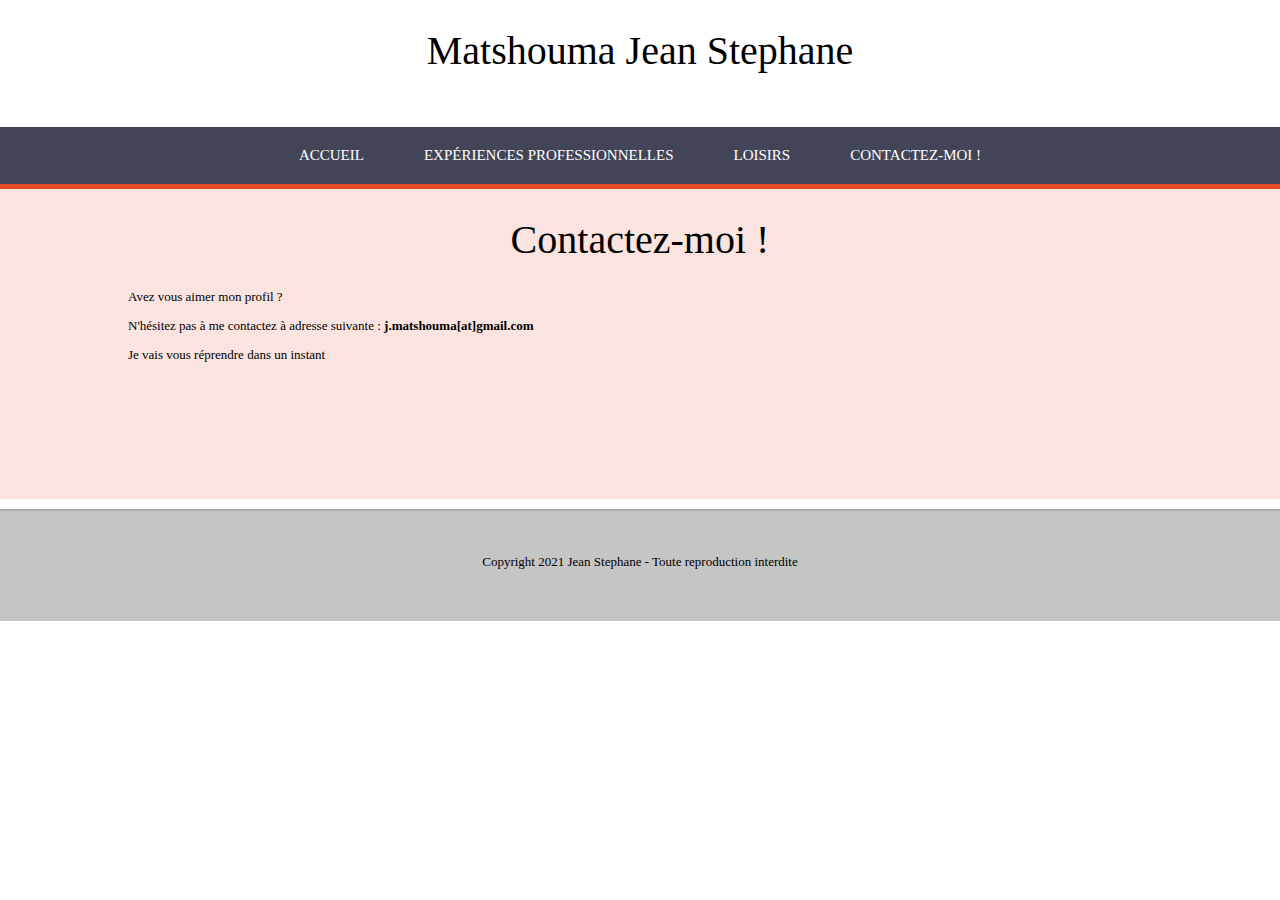
<file: Contact.html>
<!DOCTYPE html>
<html>
<head>
	<title>Mon CV en ligne</title>
	<meta charset="utf-8">
	<meta name="viewport" content="width=device-width, initial-scale=1.0">
	     <link rel="stylesheet" href="Style.css">
</head>
<body>
	<header>
		 <h1>Matshouma Jean Stephane</h1>
	</header>
	<nav>
		<div class="table">
		    <ul>
			    <li class="menu-ind">
				    <a href="Index.html">Accueil</a>
			    </li>
			    <li class="menu-exp">
				    <a href="Experience_Pro.html">Expériences Professionnelles</a>
		        </li>
		        <li class="menu-hob"> 
		    	    <a href="hobbies.html">Loisirs</a>
		        </li>
		        <li class="menu-con"> 
		    	    <a href=" Contact.html">Contactez-moi !</a>
		        </li>
		    </ul>
		</div>
	</nav>
	<section class="rouge">
		<h1>Contactez-moi !</h1>
		<div class="sec">
			<p> Avez vous aimer mon profil ?</p>
			<p> N'hésitez pas à me contactez à adresse suivante : <strong>j.matshouma[at]gmail.com</strong></p>
			<p> Je vais vous réprendre dans un instant</p>
		</div>
		
	</section>
	<footer>
		<p> Copyright 2021 Jean Stephane - Toute reproduction interdite</p>
	</footer>

</body>
</html>
</file>
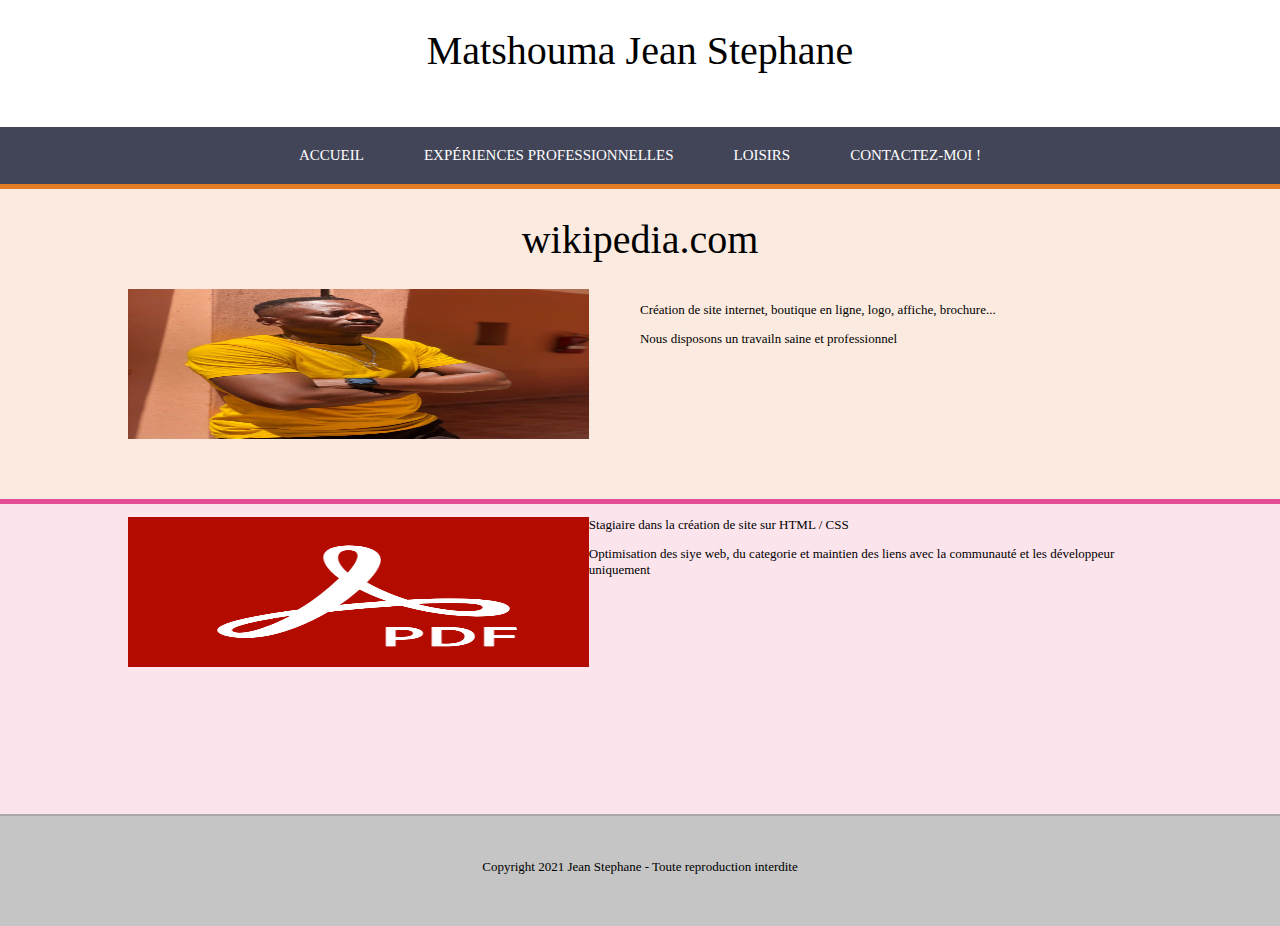
<file: Experience_Pro.html>
<!DOCTYPE html>
<html>
<head>
	<title>Mon CV en ligne</title>
	<meta charset="utf-8">
	<meta name="viewport" content="width=device-width, initial-scale=1.0">
	<meta name="description" content="Découvrez mes expériences professionnelles passées">
	     <link rel="stylesheet" href="Style.css">
</head>
<body>
	<header>
		 <h1>Matshouma Jean Stephane</h1>
	</header>
	<nav>
		<div class="table">
		    <ul>
			    <li class="menu-ind">
				    <a href="Index.html">Accueil</a>
			    </li>
			    <li class="menu-exp">
				    <a href="Experience_Pro.html">Expériences Professionnelles</a>
		        </li>
		        <li class="menu-hob"> 
		    	    <a href="hobbies.html">Loisirs</a>
		        </li>
		        <li class="menu-con"> 
		    	    <a href=" Contact.html">Contactez-moi !</a>
		        </li>
		    </ul>
		</div>
	</nav>
	<section class="orange">
		<h1>wikipedia.com</h1>
		<div class="sec">
			<div class="leftexp">
				<a href="http:wikipedia.com" target="_blank"><img src="Images/gege.jpg" width="150" height="150" alt="Mon site"></a>
			</div>
			<div class="rightexp">
				<p> Création de site internet, boutique en ligne, logo, affiche, brochure...</p>
				<p> Nous disposons un travailn saine et professionnel</p>
			</div>
		</div>	
	</section>
	<section class="rose">
		<div class="sec">
			<div class="leftexp">
				<a href="http:youtube.com" target="_blank"><img src="Images/rec.png" width="150" height="150" alt="Le site fonctionne normalement, sans aucun souci vraiment du bon boulot"></a>
						
			</div>
			<div class="rightexp"></div>	
			<p> Stagiaire dans la création de site sur HTML / CSS</p>
			<p> Optimisation des siye web, du categorie et maintien des liens avec la communauté et les développeur uniquement</p>
		</div>
	</section>

	<footer>
		<p> Copyright 2021 Jean Stephane - Toute reproduction interdite</p>
	</footer>

</body>
</html>
</file>
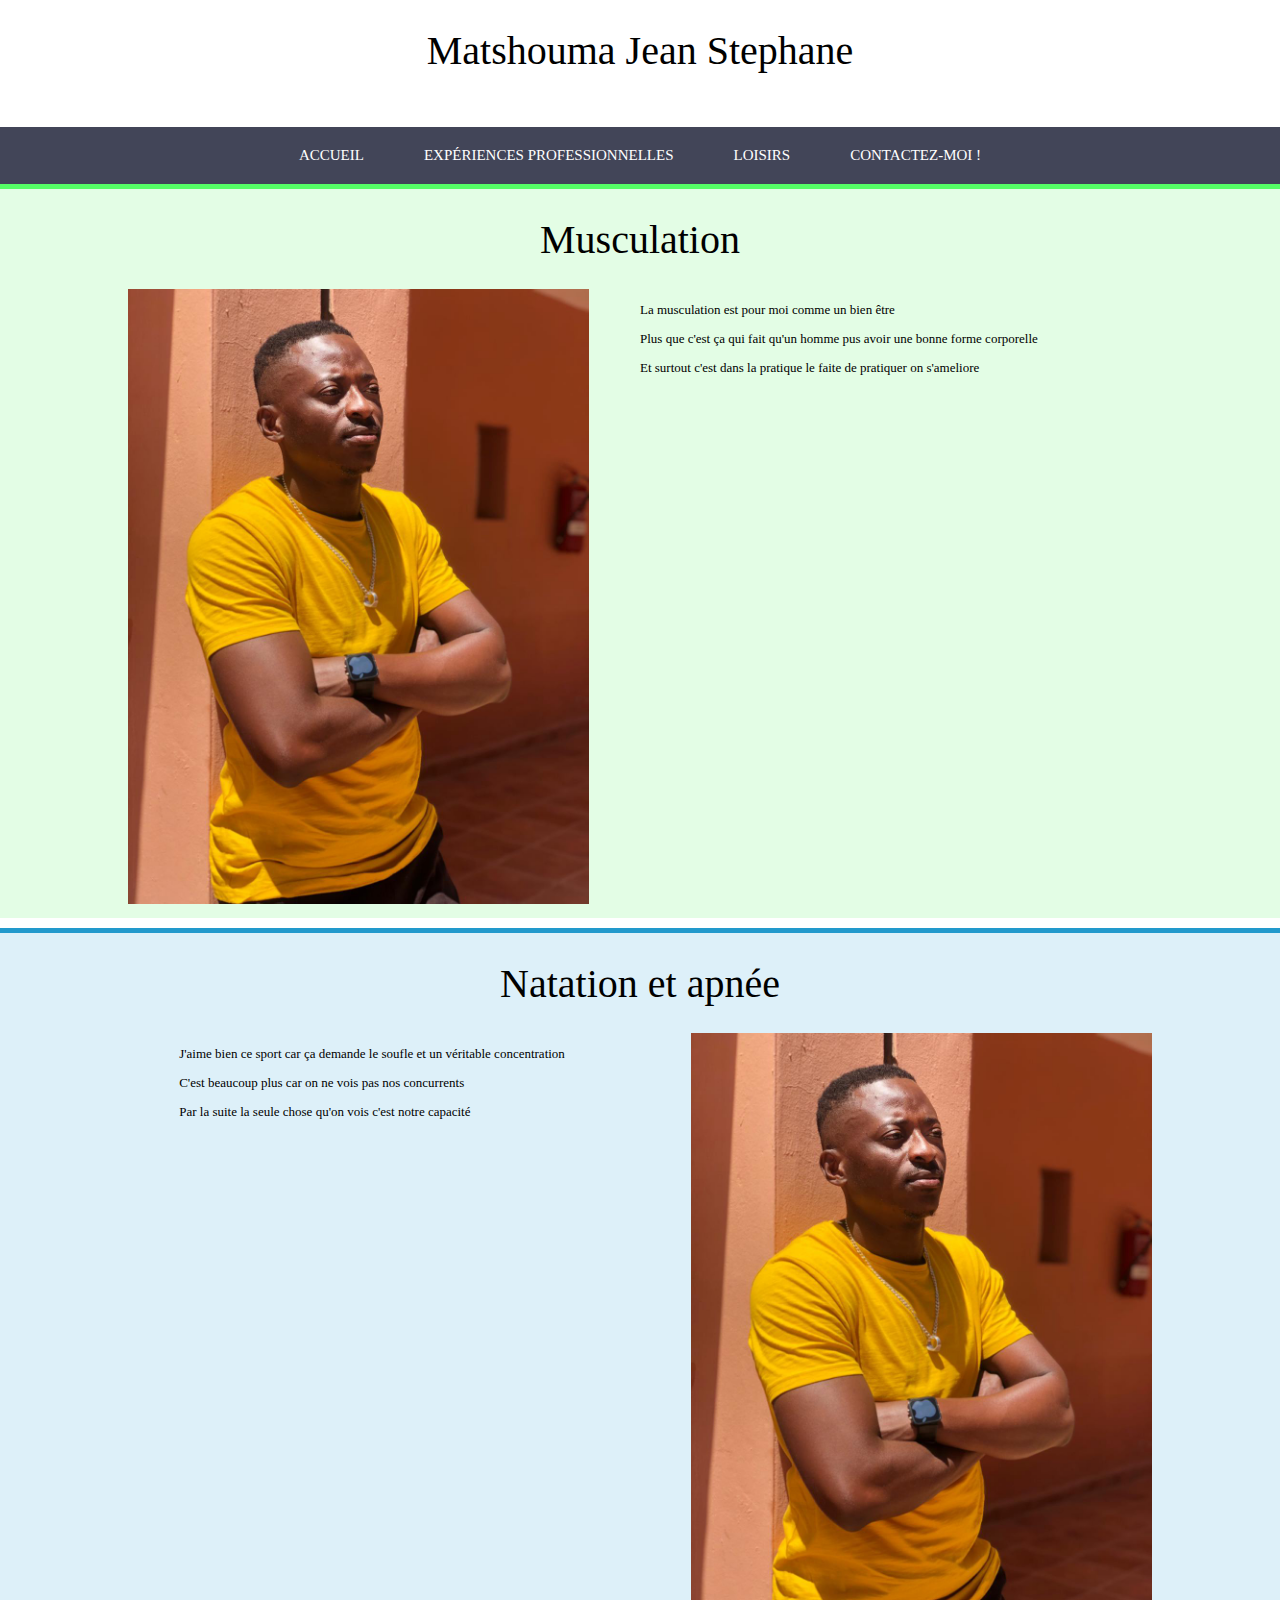
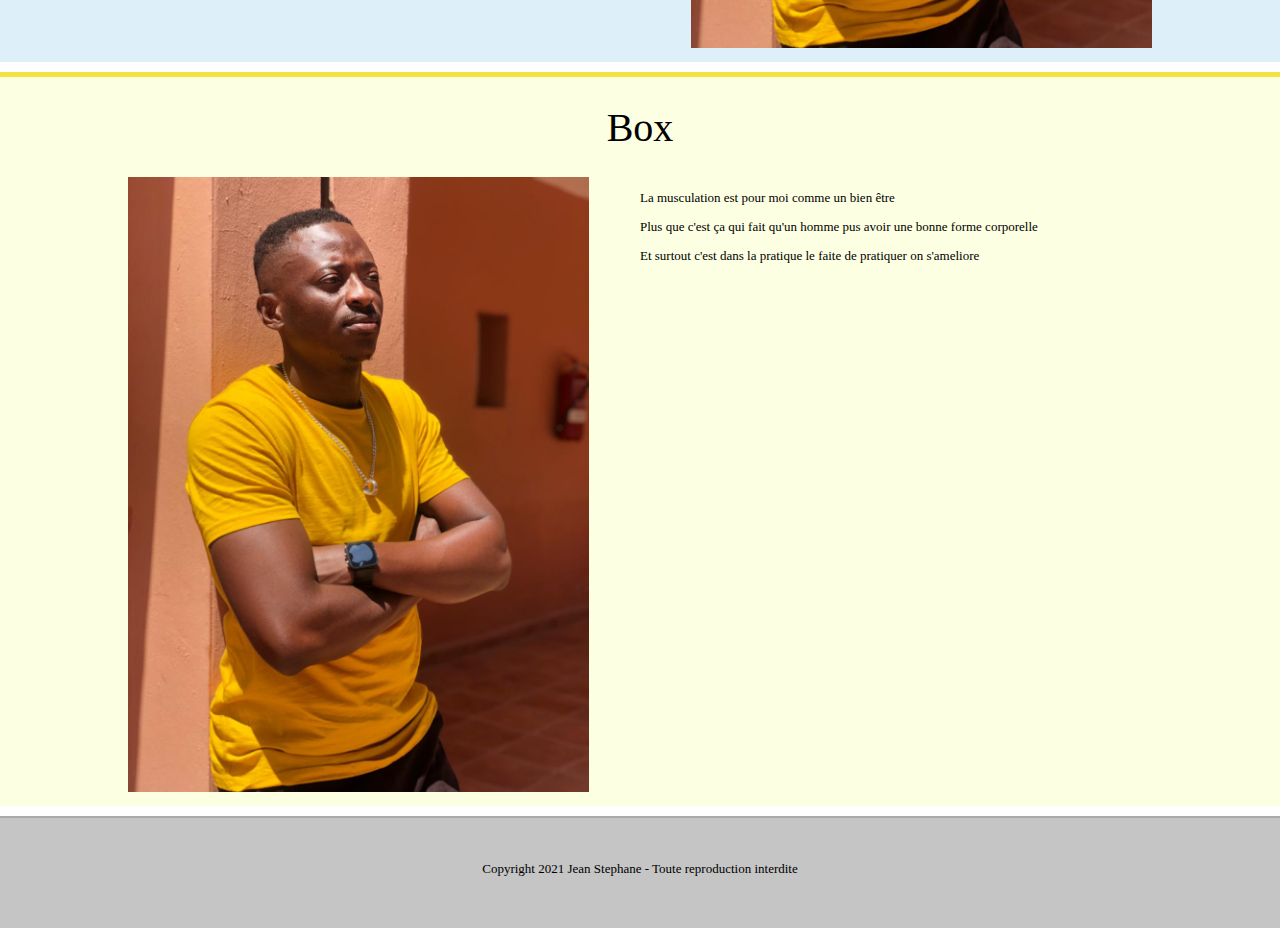
<file: hobbies.html>
<!DOCTYPE html>
<html>
<head>
	<title>Mon CV en ligne</title>
	<meta charset="utf-8">
	<meta name="viewport" content="width=device-width, initial-scale=1.0">
	     <link rel="stylesheet" href="Style.css">
</head>
<body>
	<header>
		 <h1>Matshouma Jean Stephane</h1>
	</header>
	<nav>
		<div class="table">
		    <ul>
			    <li class="menu-ind">
				    <a href="Index.html">Accueil</a>
			    </li>
			    <li class="menu-exp">
				    <a href="Experience_Pro.html">Expériences Professionnelles</a>
		        </li>
		        <li class="menu-hob"> 
		    	    <a href="hobbies.html">Loisirs</a>
		        </li>
		        <li class="menu-con"> 
		    	    <a href=" Contact.html">Contactez-moi !</a>
		        </li>
		    </ul>
		</div>
	</nav>
	<section class="vert">
		<h1>Musculation</h1>
		<div class="sec">
			<div class="leftexp">
				<img src="Images/gege.jpg" alt="Musculation">
			</div>
			<div class="rightexp">
				<p> La musculation est pour moi comme un bien être</p>
				<p> Plus que c'est ça qui fait qu'un homme pus avoir une bonne forme corporelle</p>
				<p> Et surtout c'est dans la pratique le faite de pratiquer on s'ameliore</p>
			</div>
		</div>
	</section>
	<section class="bleu">
		<h1>Natation et apnée</h1>
		<div class="sec">
		  <div class="rightexp">
			<p> J'aime bien ce sport car ça demande le soufle et un  véritable concentration </p>
			<p> C'est beaucoup plus car on ne vois pas nos concurrents</p>
			<p> Par la suite la seule chose qu'on vois c'est notre capacité</p>
		  </div>
		  <div class="leftexp"> 
		  	<img src="Images/gege.jpg" alt="Natation">
		  </div>
		</div>
	</section>
	<section class="jaune">
	<h1>Box</h1>
		<div class="sec">
			<div class="leftexp">
				<img src="Images/gege.jpg" alt="Box">
			</div>
			<div class="rightexp">
				<p> La musculation est pour moi comme un bien être</p>
				<p> Plus que c'est ça qui fait qu'un homme pus avoir une bonne forme corporelle</p>
				<p> Et surtout c'est dans la pratique le faite de pratiquer on s'ameliore</p>
			</div>
		</div>		
	</section>

	<footer>
		<p> Copyright 2021 Jean Stephane - Toute reproduction interdite</p>
	</footer>

</body>
</html>
</file>
<file: Style.css>
body{
	font-family: 'Century Gothic', Calibri, serif;
	font-size: 13px;
	margin: 0px;
	padding: 0px;
}

h1{
	font-size: 40px;
	font-weight: normal;
	text-align: center;
}

header{
	height: 100px;
}

footer{
	height: 80px;
	padding-top: 30px;
	text-align: center;
	background-color: #C5C5C5;
	border-top: 2px solid #AAA;

}

nav{
	width: 100;
	background-color: #424558;
}

nav ul{
	margin: 0px;
	padding: 0px; 
}

nav li{
	list-style-type: none;
	float: left;
}

nav a{
	display: inline-block;	
	text-decoration: none;
	padding: 20px 30px;
	color: #FFF;
	text-transform: uppercase;
	font-size: 15px;
}

.table{
	display: table;
	margin: 0 auto;	
}

.menu-ind:hover, .presentation{
	border-top: 5px solid #4C8;
	background-color: RGBa(64, 200, 130, 0.15);
}

.menu-exp:hover, .parcours{
	border-top: 5px solid #f1dc4f;
	background-color: rgba(241, 211, 79, 0.15 );
}

.menu-hob:hover, .competences{
	border-top: 5px solid #0070BB;
	background-color: rgba(000, 112, 192, 0.15 );

}

.menu-con:hover, .recommandation{
	border-top: 5px solid #e44d26;
	background-color: rgba(228, 77, 38, 0.15 );
}

nav li:hover a{
	padding: 15px 30px 20px 30px;

}

section{
	width: 100%;
	min-height: 300px;
	padding-bottom: 10px;
	margin-bottom: 10px;
}

.sec{
	margin: 0px 10%;
}

.left{
	float: left;
	width: 30%;
}

.right{
	float: left;
	width: 70%;
}
.cleft, .cright, .sousleft, .sousright{
	width: 50%;
	float: left;
}
.sec::after, .exp::after, .reco::after{
	content: "";
	display: table;
	clear: both;
}

.orange{
	border-top: 5px solid #e47d26;
	background-color: rgba(228, 117, 38, 0.15);
	margin-bottom: 0px;
}
.rose{
	border-top: 5px solid #e44d96;
	background-color: rgba(228, 77, 128, 0.15);
	margin-bottom: 0px;
}

.vert{
	border-top: 5px solid #5f6;
	background-color: rgba(70, 240, 80, 0.15);
}
.bleu{
	border-top: 5px solid #29c;
	background-color: rgba(30, 152, 212, 0.15);
}
.jaune{
	border-top: 5px solid #f3e241;
	background-color: rgba(240, 255, 69, 0.15);
}
.rouge{
	border-top: 5px solid #e44d26;
	background-color: rgba(228, 77, 38, 0.15);
}

.leftexp{
	width: 45%;
	float: left;
}

.rightexp{
	width: 50%;
	float: left;
	margin-left: 5%;
}

.leftexp img{
	width: 100%;
	max-width: 400%;
}

@media screen and (max-width: 780px){
	header{
		height: 50px;
	}
	h1{
		font-size: 28px;
		margin: 20px 0px 0px 0px;
	}
	nav li a{
		font-size: 12px;
		padding: 10px;
	}
	nav li:hover a{
		padding: 5px 10px 10px 10px;
	}

}
</file>
